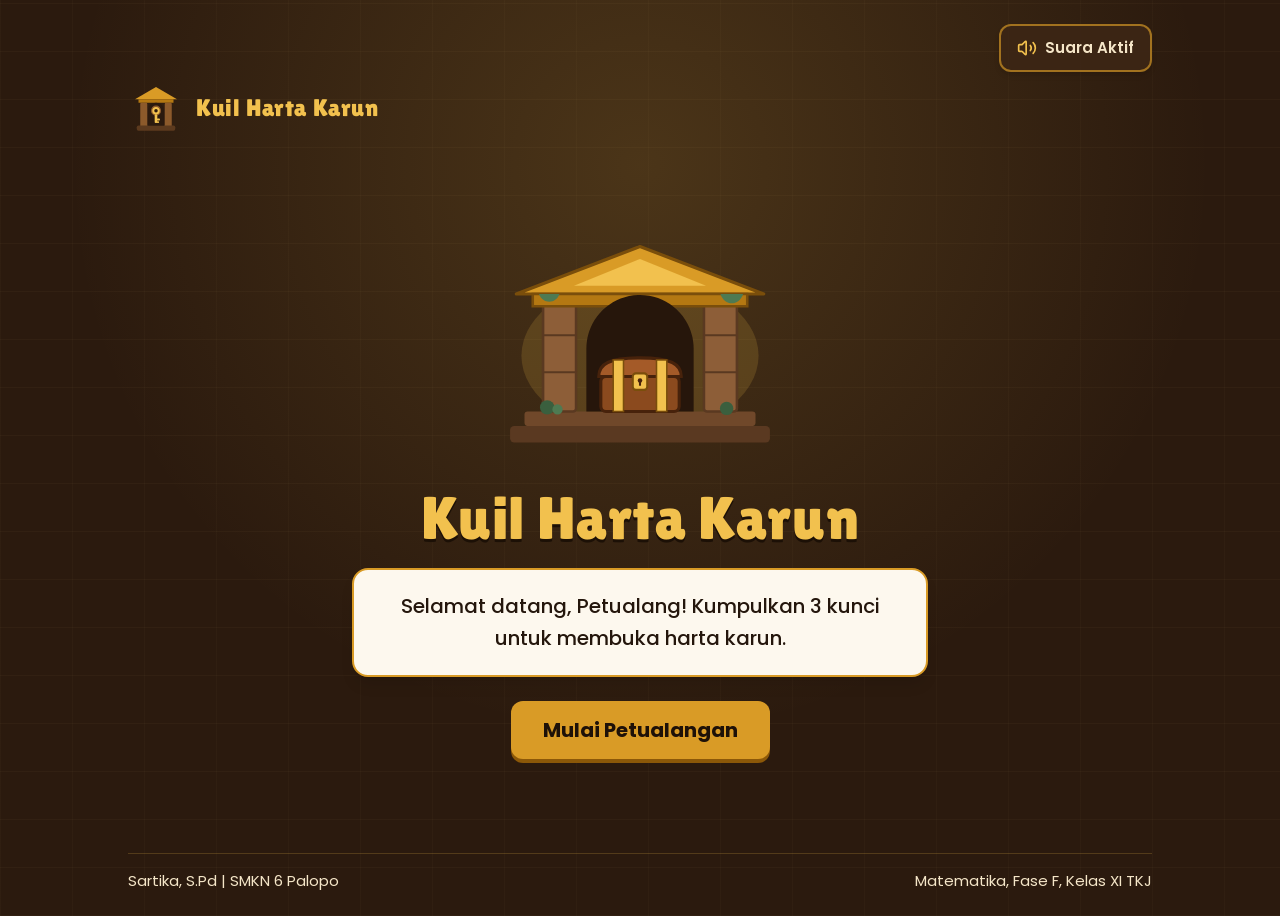
<file: docs/index.html>
<!doctype html>
<html lang="id">
  <head>
    <meta charset="UTF-8" />
    <meta name="viewport" content="width=device-width, initial-scale=1.0" />
    <title>Kuil Harta Karun — Barisan Aritmetika</title>
    <meta
      name="description"
      content="Game edukasi matematika interaktif bertema petualangan kuil kuno untuk memahami konsep Barisan Aritmetika kelas XI SMK."
    />
    <meta property="og:title" content="Kuil Harta Karun — Barisan Aritmetika" />
    <meta
      property="og:description"
      content="Game edukasi matematika interaktif bertema petualangan kuil kuno untuk memahami konsep Barisan Aritmetika kelas XI SMK."
    />
    <meta property="og:type" content="website" />
    <meta name="twitter:card" content="summary_large_image" />
    <link rel="preconnect" href="https://fonts.googleapis.com" />
    <link rel="preconnect" href="https://fonts.gstatic.com" crossorigin />
    <link
      href="https://fonts.googleapis.com/css2?family=Lilita+One&family=Poppins:wght@400;500;600;700&display=swap"
      rel="stylesheet"
    />
    <script type="module" crossorigin src="./assets/index-C-khmcdf.js"></script>
    <link rel="stylesheet" crossorigin href="./assets/index-T5nbU9pe.css">
  </head>
  <body>
    <div id="root"></div>
  </body>
</html>
</file>
<file: docs/assets/index-T5nbU9pe.css>
/*! tailwindcss v4.3.5 | MIT License | https://tailwindcss.com */
@layer properties{@supports (((-webkit-hyphens:none)) and (not (margin-trim:block))) or ((-moz-orient:inline) and (not (color:rgb(from red r g b)))){*,:before,:after,::backdrop{--tw-rotate-x:initial;--tw-rotate-y:initial;--tw-rotate-z:initial;--tw-skew-x:initial;--tw-skew-y:initial;--tw-space-y-reverse:0;--tw-border-style:solid;--tw-leading:initial;--tw-font-weight:initial;--tw-tracking:initial;--tw-ordinal:initial;--tw-slashed-zero:initial;--tw-numeric-figure:initial;--tw-numeric-spacing:initial;--tw-numeric-fraction:initial;--tw-shadow:0 0 #0000;--tw-shadow-color:initial;--tw-shadow-alpha:100%;--tw-inset-shadow:0 0 #0000;--tw-inset-shadow-color:initial;--tw-inset-shadow-alpha:100%;--tw-ring-color:initial;--tw-ring-shadow:0 0 #0000;--tw-inset-ring-color:initial;--tw-inset-ring-shadow:0 0 #0000;--tw-ring-inset:initial;--tw-ring-offset-width:0px;--tw-ring-offset-color:#fff;--tw-ring-offset-shadow:0 0 #0000;--tw-blur:initial;--tw-brightness:initial;--tw-contrast:initial;--tw-grayscale:initial;--tw-hue-rotate:initial;--tw-invert:initial;--tw-opacity:initial;--tw-saturate:initial;--tw-sepia:initial;--tw-drop-shadow:initial;--tw-drop-shadow-color:initial;--tw-drop-shadow-alpha:100%;--tw-drop-shadow-size:initial;--tw-outline-style:solid}}}@layer theme{:root,:host{--font-sans:"Poppins", system-ui, -apple-system, sans-serif;--font-mono:ui-monospace, SFMono-Regular, Menlo, Monaco, Consolas, "Liberation Mono", "Courier New", monospace;--color-white:#fff;--spacing:.25rem;--container-xl:36rem;--container-2xl:42rem;--container-5xl:64rem;--text-xl:1.25rem;--text-xl--line-height:calc(1.75 / 1.25);--text-2xl:1.5rem;--text-2xl--line-height:calc(2 / 1.5);--text-3xl:1.875rem;--text-3xl--line-height:calc(2.25 / 1.875);--text-4xl:2.25rem;--text-4xl--line-height:calc(2.5 / 2.25);--text-5xl:3rem;--text-5xl--line-height:1;--text-6xl:3.75rem;--text-6xl--line-height:1;--font-weight-medium:500;--font-weight-semibold:600;--font-weight-bold:700;--tracking-wide:.025em;--leading-tight:1.25;--leading-snug:1.375;--leading-relaxed:1.625;--radius-lg:.5rem;--radius-xl:.75rem;--radius-2xl:1rem;--radius-3xl:1.5rem;--default-transition-duration:.15s;--default-transition-timing-function:cubic-bezier(.4, 0, .2, 1);--default-font-family:var(--font-sans);--default-mono-font-family:var(--font-mono);--font-display:"Lilita One", cursive, system-ui, sans-serif}}@layer base{*,:after,:before,::backdrop{box-sizing:border-box;border:0 solid;margin:0;padding:0}::file-selector-button{box-sizing:border-box;border:0 solid;margin:0;padding:0}html,:host{-webkit-text-size-adjust:100%;tab-size:4;line-height:1.5;font-family:var(--default-font-family,-apple-system, BlinkMacSystemFont, "Segoe UI", Roboto, "Helvetica Neue", "Noto Sans", Arial, sans-serif, "Apple Color Emoji", "Segoe UI Emoji", "Segoe UI Symbol", "Noto Color Emoji");font-feature-settings:var(--default-font-feature-settings,normal);font-variation-settings:var(--default-font-variation-settings,normal);-webkit-tap-highlight-color:transparent}hr{height:0;color:inherit;border-top-width:1px}abbr:where([title]){-webkit-text-decoration:underline dotted;text-decoration:underline dotted}h1,h2,h3,h4,h5,h6{font-size:inherit;font-weight:inherit}a{color:inherit;-webkit-text-decoration:inherit;-webkit-text-decoration:inherit;-webkit-text-decoration:inherit;-webkit-text-decoration:inherit;text-decoration:inherit}b,strong{font-weight:bolder}code,kbd,samp,pre{font-family:var(--default-mono-font-family,ui-monospace, SFMono-Regular, Menlo, Monaco, Consolas, "Liberation Mono", "Courier New", monospace);font-feature-settings:var(--default-mono-font-feature-settings,normal);font-variation-settings:var(--default-mono-font-variation-settings,normal);font-size:1em}small{font-size:80%}sub,sup{vertical-align:baseline;font-size:75%;line-height:0;position:relative}sub{bottom:-.25em}sup{top:-.5em}table{text-indent:0;border-color:inherit;border-collapse:collapse}:-moz-focusring:where(:not(iframe)){outline:auto}progress{vertical-align:baseline}summary{display:list-item}ol,ul,menu{list-style:none}img,svg,video,canvas,audio,iframe,embed,object{vertical-align:middle;display:block}img,video{max-width:100%;height:auto}button,input,select,optgroup,textarea{font:inherit;font-feature-settings:inherit;font-variation-settings:inherit;letter-spacing:inherit;color:inherit;opacity:1;background-color:#0000;border-radius:0}::file-selector-button{font:inherit;font-feature-settings:inherit;font-variation-settings:inherit;letter-spacing:inherit;color:inherit;opacity:1;background-color:#0000;border-radius:0}:where(select:is([multiple],[size])) optgroup{font-weight:bolder}:where(select:is([multiple],[size])) optgroup option{padding-inline-start:20px}::file-selector-button{margin-inline-end:4px}::placeholder{opacity:1}@supports (not ((-webkit-appearance:-apple-pay-button))) or (contain-intrinsic-size:1px){::placeholder{color:currentColor}@supports (color:color-mix(in lab, red, red)){::placeholder{color:color-mix(in oklab, currentcolor 50%, transparent)}}}textarea{resize:vertical}::-webkit-search-decoration{-webkit-appearance:none}::-webkit-date-and-time-value{min-height:1lh;text-align:inherit}::-webkit-datetime-edit{display:inline-flex}::-webkit-datetime-edit-fields-wrapper{padding:0}::-webkit-datetime-edit{padding-block:0}::-webkit-datetime-edit-year-field{padding-block:0}::-webkit-datetime-edit-month-field{padding-block:0}::-webkit-datetime-edit-day-field{padding-block:0}::-webkit-datetime-edit-hour-field{padding-block:0}::-webkit-datetime-edit-minute-field{padding-block:0}::-webkit-datetime-edit-second-field{padding-block:0}::-webkit-datetime-edit-millisecond-field{padding-block:0}::-webkit-datetime-edit-meridiem-field{padding-block:0}::-webkit-calendar-picker-indicator{line-height:1}:-moz-ui-invalid{box-shadow:none}button,input:where([type=button],[type=reset],[type=submit]){appearance:button}::file-selector-button{appearance:button}::-webkit-inner-spin-button{height:auto}::-webkit-outer-spin-button{height:auto}[hidden]:where(:not([hidden=until-found])){display:none!important}html,body{color:#24160c;-webkit-tap-highlight-color:transparent;background-color:#2b1a0e;font-family:Poppins,system-ui,-apple-system,sans-serif}h1,h2,.font-display{letter-spacing:.01em;text-wrap:balance;font-family:Lilita One,cursive,system-ui,sans-serif}}@layer components;@layer utilities{.mx-auto{margin-inline:auto}.my-auto{margin-block:auto}.mb-2{margin-bottom:calc(var(--spacing) * 2)}.ml-1{margin-left:var(--spacing)}.block{display:block}.contents{display:contents}.flex{display:flex}.grid{display:grid}.inline-flex{display:inline-flex}.h-5{height:calc(var(--spacing) * 5)}.h-7{height:calc(var(--spacing) * 7)}.h-9{height:calc(var(--spacing) * 9)}.h-10{height:calc(var(--spacing) * 10)}.h-11{height:calc(var(--spacing) * 11)}.h-12{height:calc(var(--spacing) * 12)}.h-14{height:calc(var(--spacing) * 14)}.h-16{height:calc(var(--spacing) * 16)}.h-auto{height:auto}.min-h-\[48px\]{min-height:48px}.min-h-\[50px\]{min-height:50px}.min-h-\[52px\]{min-height:52px}.min-h-\[54px\]{min-height:54px}.min-h-\[58px\]{min-height:58px}.min-h-\[calc\(100dvh-5\.5rem\)\]{min-height:calc(100dvh - 5.5rem)}.min-h-dvh{min-height:100dvh}.w-5{width:calc(var(--spacing) * 5)}.w-7{width:calc(var(--spacing) * 7)}.w-9{width:calc(var(--spacing) * 9)}.w-10{width:calc(var(--spacing) * 10)}.w-11{width:calc(var(--spacing) * 11)}.w-12{width:calc(var(--spacing) * 12)}.w-14{width:calc(var(--spacing) * 14)}.w-16{width:calc(var(--spacing) * 16)}.w-full{width:100%}.max-w-2xl{max-width:var(--container-2xl)}.max-w-5xl{max-width:var(--container-5xl)}.max-w-\[260px\]{max-width:260px}.max-w-\[290px\]{max-width:290px}.max-w-xl{max-width:var(--container-xl)}.min-w-0{min-width:0}.min-w-\[160px\]{min-width:160px}.min-w-\[180px\]{min-width:180px}.min-w-\[220px\]{min-width:220px}.min-w-\[240px\]{min-width:240px}.flex-1{flex:1}.shrink-0{flex-shrink:0}.transform{transform:var(--tw-rotate-x, ) var(--tw-rotate-y, ) var(--tw-rotate-z, ) var(--tw-skew-x, ) var(--tw-skew-y, )}.cursor-pointer{cursor:pointer}.list-decimal{list-style-type:decimal}.grid-cols-1{grid-template-columns:repeat(1,minmax(0,1fr))}.flex-col{flex-direction:column}.flex-col-reverse{flex-direction:column-reverse}.flex-wrap{flex-wrap:wrap}.items-center{align-items:center}.items-start{align-items:flex-start}.items-stretch{align-items:stretch}.justify-between{justify-content:space-between}.justify-center{justify-content:center}.justify-end{justify-content:flex-end}.justify-start{justify-content:flex-start}.gap-1\.5{gap:calc(var(--spacing) * 1.5)}.gap-2{gap:calc(var(--spacing) * 2)}.gap-2\.5{gap:calc(var(--spacing) * 2.5)}.gap-3{gap:calc(var(--spacing) * 3)}.gap-3\.5{gap:calc(var(--spacing) * 3.5)}.gap-4{gap:calc(var(--spacing) * 4)}.gap-5{gap:calc(var(--spacing) * 5)}.gap-6{gap:calc(var(--spacing) * 6)}:where(.space-y-0\.5>:not(:last-child)){--tw-space-y-reverse:0;margin-block-start:calc(calc(var(--spacing) * .5) * var(--tw-space-y-reverse));margin-block-end:calc(calc(var(--spacing) * .5) * calc(1 - var(--tw-space-y-reverse)))}:where(.space-y-1>:not(:last-child)){--tw-space-y-reverse:0;margin-block-start:calc(var(--spacing) * var(--tw-space-y-reverse));margin-block-end:calc(var(--spacing) * calc(1 - var(--tw-space-y-reverse)))}:where(.space-y-1\.5>:not(:last-child)){--tw-space-y-reverse:0;margin-block-start:calc(calc(var(--spacing) * 1.5) * var(--tw-space-y-reverse));margin-block-end:calc(calc(var(--spacing) * 1.5) * calc(1 - var(--tw-space-y-reverse)))}:where(.space-y-2>:not(:last-child)){--tw-space-y-reverse:0;margin-block-start:calc(calc(var(--spacing) * 2) * var(--tw-space-y-reverse));margin-block-end:calc(calc(var(--spacing) * 2) * calc(1 - var(--tw-space-y-reverse)))}:where(.space-y-2\.5>:not(:last-child)){--tw-space-y-reverse:0;margin-block-start:calc(calc(var(--spacing) * 2.5) * var(--tw-space-y-reverse));margin-block-end:calc(calc(var(--spacing) * 2.5) * calc(1 - var(--tw-space-y-reverse)))}:where(.space-y-3>:not(:last-child)){--tw-space-y-reverse:0;margin-block-start:calc(calc(var(--spacing) * 3) * var(--tw-space-y-reverse));margin-block-end:calc(calc(var(--spacing) * 3) * calc(1 - var(--tw-space-y-reverse)))}:where(.space-y-4>:not(:last-child)){--tw-space-y-reverse:0;margin-block-start:calc(calc(var(--spacing) * 4) * var(--tw-space-y-reverse));margin-block-end:calc(calc(var(--spacing) * 4) * calc(1 - var(--tw-space-y-reverse)))}:where(.space-y-5>:not(:last-child)){--tw-space-y-reverse:0;margin-block-start:calc(calc(var(--spacing) * 5) * var(--tw-space-y-reverse));margin-block-end:calc(calc(var(--spacing) * 5) * calc(1 - var(--tw-space-y-reverse)))}:where(.space-y-6>:not(:last-child)){--tw-space-y-reverse:0;margin-block-start:calc(calc(var(--spacing) * 6) * var(--tw-space-y-reverse));margin-block-end:calc(calc(var(--spacing) * 6) * calc(1 - var(--tw-space-y-reverse)))}.rounded-2xl{border-radius:var(--radius-2xl)}.rounded-3xl{border-radius:var(--radius-3xl)}.rounded-lg{border-radius:var(--radius-lg)}.rounded-xl{border-radius:var(--radius-xl)}.border{border-style:var(--tw-border-style);border-width:1px}.border-2{border-style:var(--tw-border-style);border-width:2px}.border-t{border-top-style:var(--tw-border-style);border-top-width:1px}.border-\[\#2E7D32\]{border-color:#2e7d32}.border-\[\#3A5F3E\]{border-color:#3a5f3e}.border-\[\#3A5F3E\]\/40{border-color:oklab(44.7834% -.057234 .0373023/.4)}.border-\[\#3A5F3E\]\/45{border-color:oklab(44.7834% -.057234 .0373023/.45)}.border-\[\#8C5A2B\]\/30{border-color:oklab(51.3295% .0431009 .0796914/.3)}.border-\[\#68B673\]{border-color:#68b673}.border-\[\#B91C1C\]\/40{border-color:oklab(50.542% .168942 .0880134/.4)}.border-\[\#C89B54\]{border-color:#c89b54}.border-\[\#C89B54\]\/50{border-color:oklab(71.6987% .0229647 .101368/.5)}.border-\[\#C89B54\]\/60{border-color:oklab(71.6987% .0229647 .101368/.6)}.border-\[\#C25912\]{border-color:#c25912}.border-\[\#D99B26\]{border-color:#d99b26}.border-\[\#D99B26\]\/30{border-color:oklab(73.144% .0305733 .138843/.3)}.border-\[\#D99B26\]\/50{border-color:oklab(73.144% .0305733 .138843/.5)}.border-\[\#D99B26\]\/65{border-color:oklab(73.144% .0305733 .138843/.65)}.border-\[\#D99B26\]\/70{border-color:oklab(73.144% .0305733 .138843/.7)}.border-\[\#F2C14E\]\/20{border-color:oklab(83.4092% .0112399 .140539/.2)}.border-\[\#F59E0B\]{border-color:#f59e0b}.border-\[\#FDF8EE\]\/50{border-color:oklab(98.0261% .00134462 .0141774/.5)}.bg-\[\#1F5127\]{background-color:#1f5127}.bg-\[\#2B1A0E\]{background-color:#2b1a0e}.bg-\[\#3A5F3E\]{background-color:#3a5f3e}.bg-\[\#3D2616\]\/90{background-color:oklab(29.3169% .025153 .0358591/.9)}.bg-\[\#3D2616\]\/95{background-color:oklab(29.3169% .025153 .0358591/.95)}.bg-\[\#4A2E1A\]{background-color:#4a2e1a}.bg-\[\#5A3414\]{background-color:#5a3414}.bg-\[\#9B420D\]{background-color:#9b420d}.bg-\[\#26160B\]{background-color:#26160b}.bg-\[\#D99B26\]{background-color:#d99b26}.bg-\[\#E6F4E8\]{background-color:#e6f4e8}.bg-\[\#EEF7EF\]{background-color:#eef7ef}.bg-\[\#EEF8EF\]{background-color:#eef8ef}.bg-\[\#F2C14E\]{background-color:#f2c14e}.bg-\[\#F5ECE0\]{background-color:#f5ece0}.bg-\[\#FCECEC\]{background-color:#fcecec}.bg-\[\#FDF8EE\]{background-color:#fdf8ee}.bg-\[\#FEF3D6\]{background-color:#fef3d6}.bg-\[\#FEF4E4\]{background-color:#fef4e4}.bg-\[\#FFF4E5\]{background-color:#fff4e5}.bg-white{background-color:var(--color-white)}.p-3\.5{padding:calc(var(--spacing) * 3.5)}.p-4{padding:calc(var(--spacing) * 4)}.p-5{padding:calc(var(--spacing) * 5)}.p-6{padding:calc(var(--spacing) * 6)}.px-3{padding-inline:calc(var(--spacing) * 3)}.px-3\.5{padding-inline:calc(var(--spacing) * 3.5)}.px-4{padding-inline:calc(var(--spacing) * 4)}.px-5{padding-inline:calc(var(--spacing) * 5)}.px-6{padding-inline:calc(var(--spacing) * 6)}.px-7{padding-inline:calc(var(--spacing) * 7)}.px-8{padding-inline:calc(var(--spacing) * 8)}.py-2{padding-block:calc(var(--spacing) * 2)}.py-2\.5{padding-block:calc(var(--spacing) * 2.5)}.py-3{padding-block:calc(var(--spacing) * 3)}.py-3\.5{padding-block:calc(var(--spacing) * 3.5)}.py-4{padding-block:calc(var(--spacing) * 4)}.py-6{padding-block:calc(var(--spacing) * 6)}.pt-1{padding-top:var(--spacing)}.pt-2{padding-top:calc(var(--spacing) * 2)}.pt-4{padding-top:calc(var(--spacing) * 4)}.pl-5{padding-left:calc(var(--spacing) * 5)}.text-center{text-align:center}.text-left{text-align:left}.font-display{font-family:var(--font-display)}.text-2xl{font-size:var(--text-2xl);line-height:var(--tw-leading,var(--text-2xl--line-height))}.text-3xl{font-size:var(--text-3xl);line-height:var(--tw-leading,var(--text-3xl--line-height))}.text-4xl{font-size:var(--text-4xl);line-height:var(--tw-leading,var(--text-4xl--line-height))}.text-xl{font-size:var(--text-xl);line-height:var(--tw-leading,var(--text-xl--line-height))}.text-\[14px\]{font-size:14px}.text-\[15px\]{font-size:15px}.text-\[16px\]{font-size:16px}.text-\[18px\]{font-size:18px}.text-\[19px\]{font-size:19px}.leading-relaxed{--tw-leading:var(--leading-relaxed);line-height:var(--leading-relaxed)}.leading-snug{--tw-leading:var(--leading-snug);line-height:var(--leading-snug)}.leading-tight{--tw-leading:var(--leading-tight);line-height:var(--leading-tight)}.font-bold{--tw-font-weight:var(--font-weight-bold);font-weight:var(--font-weight-bold)}.font-medium{--tw-font-weight:var(--font-weight-medium);font-weight:var(--font-weight-medium)}.font-semibold{--tw-font-weight:var(--font-weight-semibold);font-weight:var(--font-weight-semibold)}.tracking-wide{--tw-tracking:var(--tracking-wide);letter-spacing:var(--tracking-wide)}.text-\[\#1B5E20\]{color:#1b5e20}.text-\[\#1E1108\]{color:#1e1108}.text-\[\#1E5631\]{color:#1e5631}.text-\[\#2B4B2F\]{color:#2b4b2f}.text-\[\#5A3414\]{color:#5a3414}.text-\[\#7F1D1D\]{color:#7f1d1d}.text-\[\#9A5200\]{color:#9a5200}.text-\[\#9B420D\]{color:#9b420d}.text-\[\#24160C\]{color:#24160c}.text-\[\#D6F5D9\]{color:#d6f5d9}.text-\[\#EBFCEB\]{color:#ebfceb}.text-\[\#F2C14E\]{color:#f2c14e}.text-\[\#F5E6C8\]{color:#f5e6c8}.text-\[\#FDF8EE\]{color:#fdf8ee}.text-\[\#FFE6C7\]{color:#ffe6c7}.text-\[\#FFF7E8\]{color:#fff7e8}.tabular-nums{--tw-numeric-spacing:tabular-nums;font-variant-numeric:var(--tw-ordinal, ) var(--tw-slashed-zero, ) var(--tw-numeric-figure, ) var(--tw-numeric-spacing, ) var(--tw-numeric-fraction, )}.underline{text-decoration-line:underline}.decoration-2{text-decoration-thickness:2px}.underline-offset-4{text-underline-offset:4px}.shadow-\[0_4px_0_\#7A4905\]{--tw-shadow:0 4px 0 var(--tw-shadow-color,#7a4905);box-shadow:var(--tw-inset-shadow), var(--tw-inset-ring-shadow), var(--tw-ring-offset-shadow), var(--tw-ring-shadow), var(--tw-shadow)}.shadow-\[0_4px_0_\#8C5808\]{--tw-shadow:0 4px 0 var(--tw-shadow-color,#8c5808);box-shadow:var(--tw-inset-shadow), var(--tw-inset-ring-shadow), var(--tw-ring-offset-shadow), var(--tw-ring-shadow), var(--tw-shadow)}.shadow-lg{--tw-shadow:0 10px 15px -3px var(--tw-shadow-color,#0000001a), 0 4px 6px -4px var(--tw-shadow-color,#0000001a);box-shadow:var(--tw-inset-shadow), var(--tw-inset-ring-shadow), var(--tw-ring-offset-shadow), var(--tw-ring-shadow), var(--tw-shadow)}.shadow-md{--tw-shadow:0 4px 6px -1px var(--tw-shadow-color,#0000001a), 0 2px 4px -2px var(--tw-shadow-color,#0000001a);box-shadow:var(--tw-inset-shadow), var(--tw-inset-ring-shadow), var(--tw-ring-offset-shadow), var(--tw-ring-shadow), var(--tw-shadow)}.shadow-sm{--tw-shadow:0 1px 3px 0 var(--tw-shadow-color,#0000001a), 0 1px 2px -1px var(--tw-shadow-color,#0000001a);box-shadow:var(--tw-inset-shadow), var(--tw-inset-ring-shadow), var(--tw-ring-offset-shadow), var(--tw-ring-shadow), var(--tw-shadow)}.shadow-xl{--tw-shadow:0 20px 25px -5px var(--tw-shadow-color,#0000001a), 0 8px 10px -6px var(--tw-shadow-color,#0000001a);box-shadow:var(--tw-inset-shadow), var(--tw-inset-ring-shadow), var(--tw-ring-offset-shadow), var(--tw-ring-shadow), var(--tw-shadow)}.drop-shadow-\[0_2px_0_rgba\(26\,14\,6\,0\.9\)\]{--tw-drop-shadow-size:drop-shadow(0 2px 0 var(--tw-drop-shadow-color,#1a0e06e6));--tw-drop-shadow:var(--tw-drop-shadow-size);filter:var(--tw-blur, ) var(--tw-brightness, ) var(--tw-contrast, ) var(--tw-grayscale, ) var(--tw-hue-rotate, ) var(--tw-invert, ) var(--tw-saturate, ) var(--tw-sepia, ) var(--tw-drop-shadow, )}.drop-shadow-\[0_3px_0_rgba\(26\,14\,6\,0\.9\)\]{--tw-drop-shadow-size:drop-shadow(0 3px 0 var(--tw-drop-shadow-color,#1a0e06e6));--tw-drop-shadow:var(--tw-drop-shadow-size);filter:var(--tw-blur, ) var(--tw-brightness, ) var(--tw-contrast, ) var(--tw-grayscale, ) var(--tw-hue-rotate, ) var(--tw-invert, ) var(--tw-saturate, ) var(--tw-sepia, ) var(--tw-drop-shadow, )}.transition-all{transition-property:all;transition-timing-function:var(--tw-ease,var(--default-transition-timing-function));transition-duration:var(--tw-duration,var(--default-transition-duration))}.transition-colors{transition-property:color,background-color,border-color,outline-color,text-decoration-color,fill,stroke,--tw-gradient-from,--tw-gradient-via,--tw-gradient-to;transition-timing-function:var(--tw-ease,var(--default-transition-timing-function));transition-duration:var(--tw-duration,var(--default-transition-duration))}@media (hover:hover){:is(:where(.group):hover .group-hover\:bg-\[\#9A5200\]){background-color:#9a5200}}.placeholder\:text-\[\#786350\]::placeholder{color:#786350}@media (hover:hover){.hover\:border-\[\#9A5200\]:hover{border-color:#9a5200}.hover\:bg-\[\#2E4D31\]:hover{background-color:#2e4d31}.hover\:bg-\[\#5E3C23\]:hover{background-color:#5e3c23}.hover\:bg-\[\#52331E\]:hover{background-color:#52331e}.hover\:bg-\[\#E7AA33\]:hover{background-color:#e7aa33}.hover\:bg-\[\#F7CE6D\]:hover{background-color:#f7ce6d}.hover\:bg-\[\#FEF0C7\]:hover{background-color:#fef0c7}}.focus\:border-\[\#3A5F3E\]:focus{border-color:#3a5f3e}.focus\:outline-none:focus{--tw-outline-style:none;outline-style:none}.focus-visible\:outline-2:focus-visible{outline-style:var(--tw-outline-style);outline-width:2px}.focus-visible\:outline-offset-2:focus-visible{outline-offset:2px}.focus-visible\:outline-\[\#5A3414\]:focus-visible{outline-color:#5a3414}.focus-visible\:outline-\[\#D99B26\]:focus-visible{outline-color:#d99b26}.focus-visible\:outline-\[\#F2C14E\]:focus-visible{outline-color:#f2c14e}.focus-visible\:outline-\[\#FDF8EE\]:focus-visible{outline-color:#fdf8ee}.active\:scale-\[0\.98\]:active{scale:.98}.active\:scale-\[0\.99\]:active{scale:.99}@media (width>=40rem){.sm\:h-8{height:calc(var(--spacing) * 8)}.sm\:h-14{height:calc(var(--spacing) * 14)}.sm\:w-8{width:calc(var(--spacing) * 8)}.sm\:w-14{width:calc(var(--spacing) * 14)}.sm\:w-auto{width:auto}.sm\:max-w-\[330px\]{max-width:330px}.sm\:grid-cols-2{grid-template-columns:repeat(2,minmax(0,1fr))}.sm\:flex-row{flex-direction:row}.sm\:items-center{align-items:center}.sm\:gap-6{gap:calc(var(--spacing) * 6)}.sm\:p-6{padding:calc(var(--spacing) * 6)}.sm\:p-7{padding:calc(var(--spacing) * 7)}.sm\:p-8{padding:calc(var(--spacing) * 8)}.sm\:px-6{padding-inline:calc(var(--spacing) * 6)}.sm\:px-7{padding-inline:calc(var(--spacing) * 7)}.sm\:py-4{padding-block:calc(var(--spacing) * 4)}.sm\:py-5{padding-block:calc(var(--spacing) * 5)}.sm\:py-6{padding-block:calc(var(--spacing) * 6)}.sm\:text-left{text-align:left}.sm\:text-2xl{font-size:var(--text-2xl);line-height:var(--tw-leading,var(--text-2xl--line-height))}.sm\:text-3xl{font-size:var(--text-3xl);line-height:var(--tw-leading,var(--text-3xl--line-height))}.sm\:text-4xl{font-size:var(--text-4xl);line-height:var(--tw-leading,var(--text-4xl--line-height))}.sm\:text-5xl{font-size:var(--text-5xl);line-height:var(--tw-leading,var(--text-5xl--line-height))}.sm\:text-\[15px\]{font-size:15px}.sm\:text-\[16px\]{font-size:16px}.sm\:text-\[19px\]{font-size:19px}.sm\:text-\[20px\]{font-size:20px}.sm\:text-\[22px\]{font-size:22px}}@media (width>=48rem){.md\:text-6xl{font-size:var(--text-6xl);line-height:var(--tw-leading,var(--text-6xl--line-height))}}@media (width>=64rem){.lg\:grid-cols-2{grid-template-columns:repeat(2,minmax(0,1fr))}}}.temple-backdrop{background-color:#2b1a0e;background-image:radial-gradient(circle at 50% 18%,#f2c14e29 0%,#2b1a0e00 58%),repeating-linear-gradient(0deg,#ffe09608 0 1px,#0000 1px 48px),repeating-linear-gradient(90deg,#ffe09606 0 1px,#0000 1px 72px)}@keyframes pageEnter{0%{opacity:0;transform:translateY(10px)}to{opacity:1;transform:translateY(0)}}@keyframes keyAppear{0%{opacity:0;transform:scale(.55)rotate(-18deg)}65%{opacity:1;transform:scale(1.12)rotate(6deg)}to{opacity:1;transform:scale(1)rotate(0)}}@keyframes floatSlow{0%,to{transform:translateY(0)}50%{transform:translateY(-6px)}}@keyframes chestLidSwing{0%{transform:rotate(0)translateY(0)}to{transform:rotate(-36deg)translateY(-14px)}}@keyframes treasureGlow{0%,to{opacity:.65;transform:scale(.96)}50%{opacity:1;transform:scale(1.06)}}.animate-page-enter{animation:.24s cubic-bezier(.16,1,.3,1) both pageEnter}.animate-key-appear{animation:.52s cubic-bezier(.16,1,.3,1) both keyAppear}.animate-float-slow{animation:3s ease-in-out infinite floatSlow}.animate-chest-lid{transform-origin:36px 96px;animation:.75s cubic-bezier(.16,1,.3,1) .2s forwards chestLidSwing}.animate-treasure-glow{animation:2.4s ease-in-out infinite treasureGlow}@media (prefers-reduced-motion:reduce){*,:before,:after{scroll-behavior:auto!important;transition-duration:.01ms!important;animation-duration:.01ms!important;animation-iteration-count:1!important}.animate-chest-lid{transform:rotate(-36deg)translateY(-14px)}}@property --tw-rotate-x{syntax:"*";inherits:false}@property --tw-rotate-y{syntax:"*";inherits:false}@property --tw-rotate-z{syntax:"*";inherits:false}@property --tw-skew-x{syntax:"*";inherits:false}@property --tw-skew-y{syntax:"*";inherits:false}@property --tw-space-y-reverse{syntax:"*";inherits:false;initial-value:0}@property --tw-border-style{syntax:"*";inherits:false;initial-value:solid}@property --tw-leading{syntax:"*";inherits:false}@property --tw-font-weight{syntax:"*";inherits:false}@property --tw-tracking{syntax:"*";inherits:false}@property --tw-ordinal{syntax:"*";inherits:false}@property --tw-slashed-zero{syntax:"*";inherits:false}@property --tw-numeric-figure{syntax:"*";inherits:false}@property --tw-numeric-spacing{syntax:"*";inherits:false}@property --tw-numeric-fraction{syntax:"*";inherits:false}@property --tw-shadow{syntax:"*";inherits:false;initial-value:0 0 #0000}@property --tw-shadow-color{syntax:"*";inherits:false}@property --tw-shadow-alpha{syntax:"<percentage>";inherits:false;initial-value:100%}@property --tw-inset-shadow{syntax:"*";inherits:false;initial-value:0 0 #0000}@property --tw-inset-shadow-color{syntax:"*";inherits:false}@property --tw-inset-shadow-alpha{syntax:"<percentage>";inherits:false;initial-value:100%}@property --tw-ring-color{syntax:"*";inherits:false}@property --tw-ring-shadow{syntax:"*";inherits:false;initial-value:0 0 #0000}@property --tw-inset-ring-color{syntax:"*";inherits:false}@property --tw-inset-ring-shadow{syntax:"*";inherits:false;initial-value:0 0 #0000}@property --tw-ring-inset{syntax:"*";inherits:false}@property --tw-ring-offset-width{syntax:"<length>";inherits:false;initial-value:0}@property --tw-ring-offset-color{syntax:"*";inherits:false;initial-value:#fff}@property --tw-ring-offset-shadow{syntax:"*";inherits:false;initial-value:0 0 #0000}@property --tw-blur{syntax:"*";inherits:false}@property --tw-brightness{syntax:"*";inherits:false}@property --tw-contrast{syntax:"*";inherits:false}@property --tw-grayscale{syntax:"*";inherits:false}@property --tw-hue-rotate{syntax:"*";inherits:false}@property --tw-invert{syntax:"*";inherits:false}@property --tw-opacity{syntax:"*";inherits:false}@property --tw-saturate{syntax:"*";inherits:false}@property --tw-sepia{syntax:"*";inherits:false}@property --tw-drop-shadow{syntax:"*";inherits:false}@property --tw-drop-shadow-color{syntax:"*";inherits:false}@property --tw-drop-shadow-alpha{syntax:"<percentage>";inherits:false;initial-value:100%}@property --tw-drop-shadow-size{syntax:"*";inherits:false}@property --tw-outline-style{syntax:"*";inherits:false;initial-value:solid}
</file>
